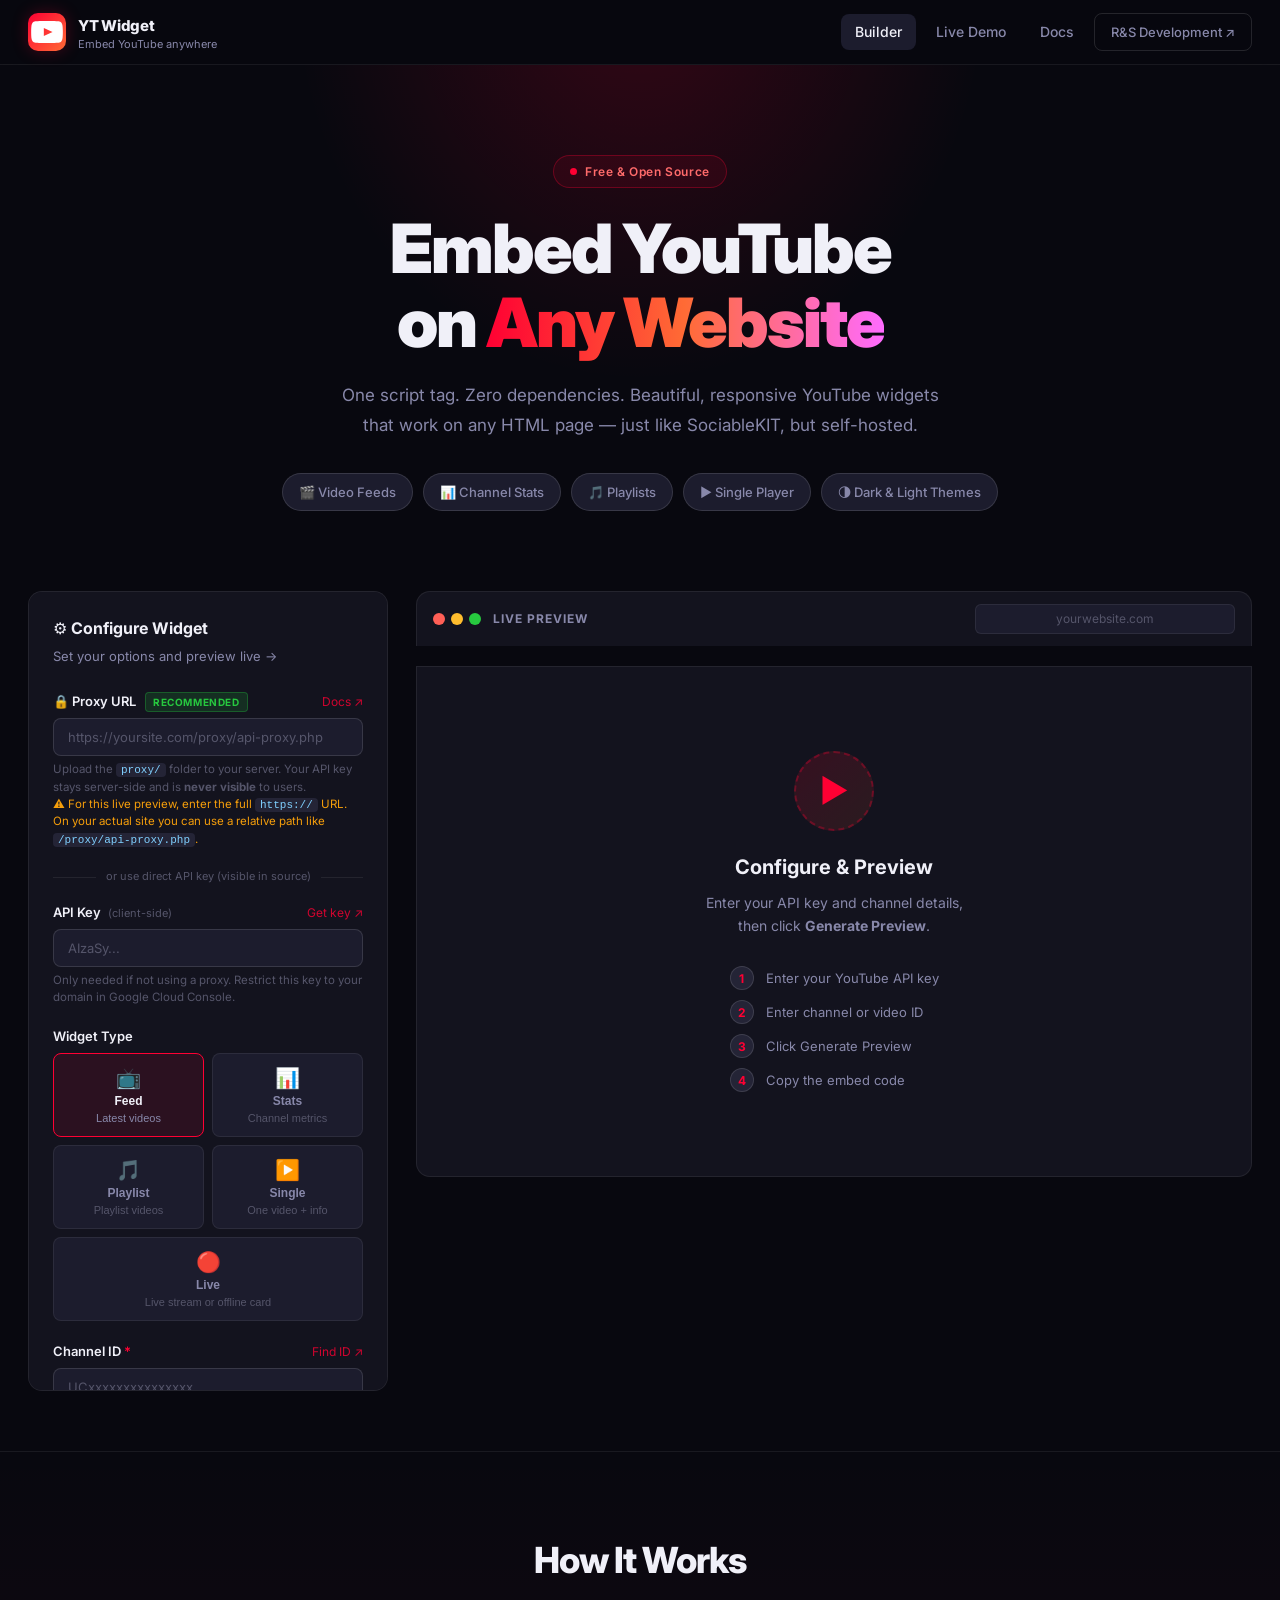
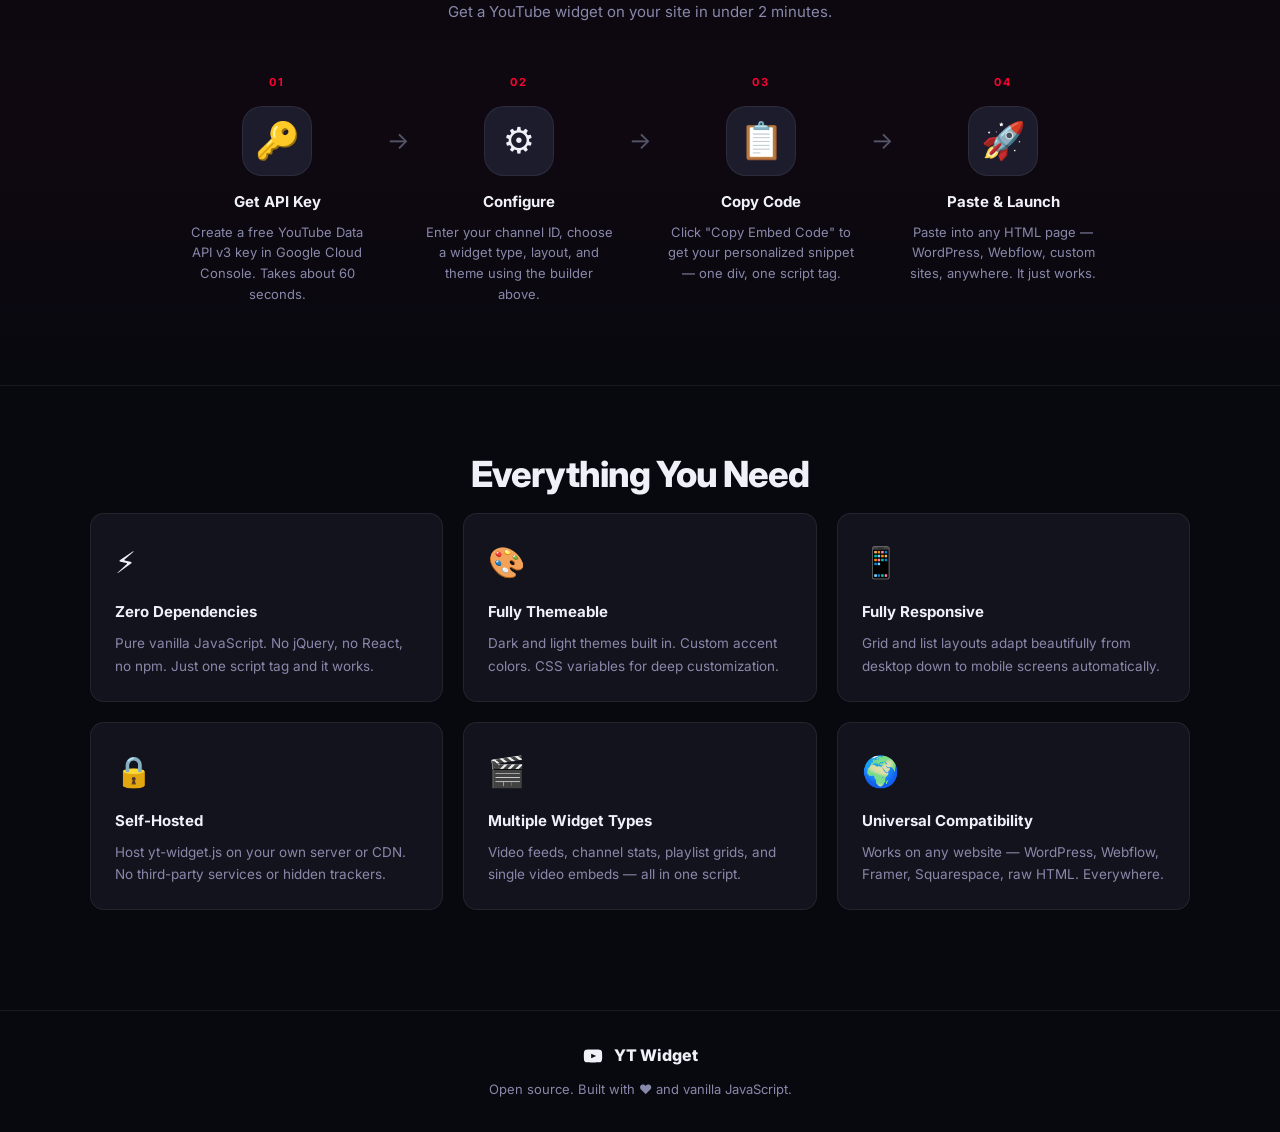
<file: index.html>
<!DOCTYPE html>
<html lang="en">
<head>
  <meta charset="UTF-8">
  <meta name="viewport" content="width=device-width, initial-scale=1.0">
  <title>YT Widget Builder — Embed YouTube on Any Website</title>
  <meta name="description" content="Generate a custom YouTube widget embed code for your website. Display video feeds, stats, playlists and more — no coding required.">
  <link rel="preconnect" href="https://fonts.googleapis.com">
  <link rel="preconnect" href="https://fonts.gstatic.com" crossorigin>
  <link href="https://fonts.googleapis.com/css2?family=Inter:wght@300;400;500;600;700;800;900&display=swap" rel="stylesheet">
  <link rel="stylesheet" href="styles.css">
</head>
<body>
  <!-- ── Header ── -->
  <header class="header">
    <div class="header-inner">
      <div class="logo">
        <div class="logo-icon">
          <svg viewBox="0 0 24 24" fill="currentColor"><path d="M21.8 8s-.2-1.4-.8-2c-.76-.8-1.61-.8-2-.85C16.2 5 12 5 12 5s-4.2 0-7 .17c-.39.05-1.24.05-2 .85-.6.6-.8 2-.8 2S2 9.6 2 11.24v1.52c0 1.62.2 3.24.2 3.24s.2 1.38.8 1.98c.76.8 1.76.77 2.2.85C6.8 19 12 19 12 19s4.2 0 7-.18c.39-.04 1.24-.04 2-.84.6-.6.8-1.98.8-1.98S22 14.38 22 12.76v-1.52C22 9.6 21.8 8 21.8 8zM10 14.5v-5l5.5 2.5-5.5 2.5z"/></svg>
        </div>
        <div>
          <div class="logo-name">YT Widget</div>
          <div class="logo-tagline">Embed YouTube anywhere</div>
        </div>
      </div>
      <nav class="header-nav">
        <a href="#builder" class="nav-link active">Builder</a>
        <a href="demo.html" class="nav-link" target="_blank">Live Demo</a>
        <a href="README.md" class="nav-link" target="_blank">Docs</a>
        <a href="https://www.randsdevelopment.com" class="btn-outline" target="_blank" rel="noopener">
          R&amp;S Development ↗
        </a>
      </nav>
    </div>
  </header>

  <!-- ── Hero ── -->
  <section class="hero">
    <div class="hero-inner">
      <div class="hero-badge">
        <span class="badge-dot"></span>
        Free & Open Source
      </div>
      <h1 class="hero-title">
        Embed YouTube<br>
        on <span class="hero-accent">Any Website</span>
      </h1>
      <p class="hero-sub">
        One script tag. Zero dependencies. Beautiful, responsive YouTube widgets<br>
        that work on any HTML page — just like SociableKIT, but self-hosted.
      </p>
      <div class="hero-chips">
        <span class="chip">🎬 Video Feeds</span>
        <span class="chip">📊 Channel Stats</span>
        <span class="chip">🎵 Playlists</span>
        <span class="chip">▶️ Single Player</span>
        <span class="chip">🌗 Dark &amp; Light Themes</span>
      </div>
    </div>
    <div class="hero-glow"></div>
  </section>

  <!-- ── Builder ── -->
  <main id="builder" class="builder-layout">

    <!-- Config Panel -->
    <aside class="config-panel" id="config-panel">
      <div class="panel-header">
        <h2 class="panel-title">⚙️ Configure Widget</h2>
        <p class="panel-subtitle">Set your options and preview live →</p>
      </div>

      <!-- Proxy URL (recommended) -->
      <div class="field-group">
        <div class="field-label-row">
          <label class="field-label" for="cfg-proxyurl">🔒 Proxy URL <span class="recommended-badge">Recommended</span></label>
          <a class="field-help" href="README.md" target="_blank" rel="noopener">Docs ↗</a>
        </div>
        <input type="text" id="cfg-proxyurl" class="field-input" placeholder="https://yoursite.com/proxy/api-proxy.php">
        <div class="field-hint">
          Upload the <code>proxy/</code> folder to your server. Your API key stays server-side and is <strong>never visible</strong> to users.<br>
          <span style="color:#f59e0b">⚠ For this live preview, enter the full <code>https://</code> URL. On your actual site you can use a relative path like <code>/proxy/api-proxy.php</code>.</span>
        </div>
      </div>

      <!-- Divider -->
      <div class="field-divider">
        <span>or use direct API key (visible in source)</span>
      </div>

      <!-- API Key -->
      <div class="field-group">
        <div class="field-label-row">
          <label class="field-label" for="cfg-apikey">API Key <span class="field-label-sub">(client-side)</span></label>
          <a class="field-help" href="https://console.cloud.google.com/" target="_blank" rel="noopener">Get key ↗</a>
        </div>
        <input type="text" id="cfg-apikey" class="field-input" placeholder="AIzaSy..." autocomplete="off">
        <div class="field-hint">Only needed if not using a proxy. Restrict this key to your domain in Google Cloud Console.</div>
      </div>

      <!-- Widget Type -->
      <div class="field-group">
        <label class="field-label">Widget Type</label>
        <div class="type-grid" id="type-grid">
          <button class="type-btn active" data-type="feed" id="type-feed">
            <span class="type-icon">📺</span>
            <span class="type-name">Feed</span>
            <span class="type-desc">Latest videos</span>
          </button>
          <button class="type-btn" data-type="stats" id="type-stats">
            <span class="type-icon">📊</span>
            <span class="type-name">Stats</span>
            <span class="type-desc">Channel metrics</span>
          </button>
          <button class="type-btn" data-type="playlist" id="type-playlist">
            <span class="type-icon">🎵</span>
            <span class="type-name">Playlist</span>
            <span class="type-desc">Playlist videos</span>
          </button>
          <button class="type-btn" data-type="single" id="type-single">
            <span class="type-icon">▶️</span>
            <span class="type-name">Single</span>
            <span class="type-desc">One video + info</span>
          </button>
          <button class="type-btn" data-type="live" id="type-live" style="grid-column: 1 / -1;">
            <span class="type-icon">🔴</span>
            <span class="type-name">Live</span>
            <span class="type-desc">Live stream or offline card</span>
          </button>
        </div>
      </div>

      <!-- Channel ID (shown for feed/stats/playlist) -->
      <div class="field-group" id="field-channel">
        <div class="field-label-row">
          <label class="field-label" for="cfg-channelid">Channel ID <span class="required">*</span></label>
          <a class="field-help" href="https://www.youtube.com/account_advanced" target="_blank" rel="noopener">Find ID ↗</a>
        </div>
        <input type="text" id="cfg-channelid" class="field-input" placeholder="UCxxxxxxxxxxxxxxx">
        <div class="field-hint">Found in YouTube Studio → Settings → Channel → Advanced.</div>
      </div>

      <!-- Playlist ID (shown for playlist type) -->
      <div class="field-group" id="field-playlist" style="display:none">
        <label class="field-label" for="cfg-playlistid">Playlist ID <span class="required">*</span></label>
        <input type="text" id="cfg-playlistid" class="field-input" placeholder="PLxxxxxxxxxxxxxxx">
        <div class="field-hint">From the playlist URL: youtube.com/playlist?list=<strong>THIS_PART</strong></div>
      </div>

      <!-- Video ID (shown for single type) -->
      <div class="field-group" id="field-video" style="display:none">
        <label class="field-label" for="cfg-videoid">Video ID <span class="required">*</span></label>
        <input type="text" id="cfg-videoid" class="field-input" placeholder="dQw4w9WgXcQ">
        <div class="field-hint">From the video URL: youtube.com/watch?v=<strong>THIS_PART</strong></div>
      </div>

      <!-- Layout (for feed/playlist) -->
      <div class="field-group" id="field-layout">
        <label class="field-label">Card Layout</label>
        <div class="toggle-group">
          <button class="toggle-btn active" data-layout="grid" id="layout-grid">⊞ Grid</button>
          <button class="toggle-btn" data-layout="list" id="layout-list">☰ List</button>
        </div>
      </div>

      <!-- Desktop Columns (Grid mode only) -->
      <div class="field-group" id="field-desktopcols">
        <label class="field-label">Desktop Grid Columns</label>
        <div class="toggle-group">
          <button class="toggle-btn" data-cols="2" id="cols-2">2 Cols</button>
          <button class="toggle-btn active" data-cols="3" id="cols-3">3 Cols (Default)</button>
          <button class="toggle-btn" data-cols="4" id="cols-4">4 Cols</button>
          <button class="toggle-btn" data-cols="5" id="cols-5">5 Cols</button>
        </div>
        <div class="field-hint">📱 Mobile phones auto-scale to 1 or 2 columns automatically.</div>
      </div>

      <!-- Content Max Width -->
      <div class="field-group" id="field-maxwidth">
        <label class="field-label" for="cfg-maxwidth">Desktop Container Max-Width</label>
        <input type="text" id="cfg-maxwidth" class="field-input" placeholder="e.g. 100%, 1200px, 1000px" value="100%">
        <div class="color-presets" style="margin-top:6px; gap:6px">
          <button type="button" class="btn-use-template" onclick="document.getElementById('cfg-maxwidth').value='100%'">100% (Full)</button>
          <button type="button" class="btn-use-template" onclick="document.getElementById('cfg-maxwidth').value='1200px'">1200px</button>
          <button type="button" class="btn-use-template" onclick="document.getElementById('cfg-maxwidth').value='1000px'">1000px</button>
          <button type="button" class="btn-use-template" onclick="document.getElementById('cfg-maxwidth').value='800px'">800px</button>
        </div>
        <div class="field-hint">Constrains widget max-width on desktop. Auto-centered.</div>
      </div>

      <!-- Theme -->
      <div class="field-group">
        <label class="field-label">Theme</label>
        <div class="toggle-group">
          <button class="toggle-btn active" data-theme="dark" id="theme-dark">🌙 Dark</button>
          <button class="toggle-btn" data-theme="light" id="theme-light">☀️ Light</button>
        </div>
      </div>

      <!-- 🎨 Color Customization -->
      <div class="field-group">
        <label class="field-label">🎨 Color Customization</label>

        <!-- Button / Accent Color -->
        <div class="subfield-group">
          <label class="subfield-label" for="cfg-accent">Button / Accent Background</label>
          <div class="color-row">
            <input type="color" id="cfg-accent" class="color-picker" value="#ff0033">
            <div class="color-presets">
              <button class="preset-color active" data-color="#ff0033" style="background:#ff0033" title="YouTube Red"></button>
              <button class="preset-color" data-color="#7c3aed" style="background:#7c3aed" title="Purple"></button>
              <button class="preset-color" data-color="#0ea5e9" style="background:#0ea5e9" title="Sky Blue"></button>
              <button class="preset-color" data-color="#10b981" style="background:#10b981" title="Emerald"></button>
              <button class="preset-color" data-color="#ffffff" style="background:#ffffff; border:1px solid #666;" title="White"></button>
              <button class="preset-color" data-color="#ec4899" style="background:#ec4899" title="Pink"></button>
            </div>
          </div>
        </div>

        <!-- Button Text Color -->
        <div class="subfield-group">
          <label class="subfield-label" for="cfg-btn-text">Button Text Color</label>
          <div class="color-row">
            <input type="color" id="cfg-btn-text" class="color-picker" value="#ffffff">
            <div class="color-presets">
              <button class="preset-btn-text active" data-color="#ffffff" style="background:#ffffff; border:1px solid #666" title="White Text"></button>
              <button class="preset-btn-text" data-color="#111118" style="background:#111118" title="Dark Text"></button>
              <button class="preset-btn-text" data-color="#ff0033" style="background:#ff0033" title="Red Text"></button>
            </div>
          </div>
          <div class="field-hint">Text color for Subscribe &amp; Watch buttons.</div>
        </div>

        <!-- Widget Background Color -->
        <div class="subfield-group">
          <label class="subfield-label" for="cfg-bg-color">Widget Background</label>
          <div class="color-row">
            <input type="color" id="cfg-bg-color" class="color-picker" value="#0f0f13">
            <span class="field-hint" style="margin:0">Main container background</span>
          </div>
        </div>

        <!-- Card Background Color -->
        <div class="subfield-group">
          <label class="subfield-label" for="cfg-card-bg">Card Background</label>
          <div class="color-row">
            <input type="color" id="cfg-card-bg" class="color-picker" value="#1a1a24">
            <span class="field-hint" style="margin:0">Video cards background</span>
          </div>
        </div>

        <!-- Primary Text Color -->
        <div class="subfield-group">
          <label class="subfield-label" for="cfg-text-color">Primary Text Color</label>
          <div class="color-row">
            <input type="color" id="cfg-text-color" class="color-picker" value="#f0f0f0">
            <span class="field-hint" style="margin:0">Titles &amp; headings text</span>
          </div>
        </div>
      </div>

      <!-- Max Results -->
      <div class="field-group" id="field-maxresults">
        <label class="field-label" for="cfg-max">Max Results (per page) <span class="count-badge" id="max-badge">9</span></label>
        <input type="range" id="cfg-max" class="range-input" min="1" max="50" value="9">
        <div class="range-labels"><span>1</span><span>50</span></div>
      </div>

      <!-- Load More Toggle & Text (for feed & playlist) -->
      <div class="field-group" id="field-loadmore">
        <label class="field-label">Enable "Load More" Button</label>
        <label class="toggle-switch">
          <input type="checkbox" id="cfg-loadmore" checked>
          <span class="toggle-track">
            <span class="toggle-thumb"></span>
          </span>
          <span class="toggle-label">Allow visitors to fetch &amp; append more videos</span>
        </label>
      </div>

      <div class="field-group" id="field-loadmoretext">
        <label class="field-label" for="cfg-loadmore-text">Load More Button Text</label>
        <input type="text" id="cfg-loadmore-text" class="field-input" value="Load More Videos">
      </div>

      <!-- Show Channel Header -->
      <div class="field-group" id="field-channelheader">
        <label class="field-label">Show Channel Header</label>
        <label class="toggle-switch">
          <input type="checkbox" id="cfg-channelheader" checked>
          <span class="toggle-track">
            <span class="toggle-thumb"></span>
          </span>
          <span class="toggle-label">Show channel name, avatar &amp; subscribe button</span>
        </label>
      </div>

      <!-- Offline Message (live type only) -->
      <div class="field-group" id="field-offline-message" style="display:none">
        <label class="field-label" for="cfg-offline-msg">Offline Message</label>
        <input type="text" id="cfg-offline-msg" class="field-input" value="We're not live right now">
        <div class="field-hint">Text shown when your channel is not streaming.</div>
      </div>

      <!-- Custom Offline Image (live type only) -->
      <div class="field-group" id="field-offline-image" style="display:none">
        <div class="field-label-row">
          <label class="field-label" for="cfg-offline-img">Custom Offline Banner Image</label>
          <button type="button" class="btn-use-template" id="btn-use-template-img">🖼 Use Sample Banner</button>
        </div>
        <input type="text" id="cfg-offline-img" class="field-input" placeholder="https://yoursite.com/offline-banner.jpg">
        <div class="field-hint">
          📐 <strong>Recommended Size:</strong> 16:9 ratio — <strong>1920×1080 px</strong> or <strong>1280×720 px</strong>.<br>
          We included a sample <code>offline-banner.jpg</code> in your project folder!
        </div>
      </div>

      <div class="field-group" id="field-offline-image-size" style="display:none">
        <label class="field-label" for="cfg-offline-img-width">Offline Image Width <span class="count-badge" id="offline-img-width-badge">100%</span></label>
        <input type="range" id="cfg-offline-img-width" class="range-input" min="40" max="100" value="100">
        <div class="range-labels"><span>40%</span><span>100%</span></div>
        <div class="field-hint">Reduce the banner width if you want the offline image to sit inside the card instead of filling the full row.</div>
      </div>

      <!-- Show Last Video (live type only) -->
      <div class="field-group" id="field-showlastvideo" style="display:none">
        <label class="field-label">Show Last Video in Offline Card</label>
        <label class="toggle-switch">
          <input type="checkbox" id="cfg-showlastvideo" checked>
          <span class="toggle-track">
            <span class="toggle-thumb"></span>
          </span>
          <span class="toggle-label">Show most recent upload below the offline message</span>
        </label>
      </div>

      <!-- Preview Button -->
      <button class="btn-preview" id="btn-preview" onclick="runPreview()">
        <svg viewBox="0 0 24 24" fill="none" stroke="currentColor" stroke-width="2.5" width="18" height="18"><polygon points="5,3 19,12 5,21"/></svg>
        Generate Preview
      </button>
    </aside>

    <!-- Preview + Embed Area -->
    <section class="preview-area">
      <div class="preview-topbar">
        <div class="preview-label">Live Preview</div>
        <div class="browser-dots">
          <span class="bdot red"></span>
          <span class="bdot yellow"></span>
          <span class="bdot green"></span>
        </div>
        <div class="preview-url-bar">yourwebsite.com</div>
      </div>
      <div class="preview-frame" id="preview-frame">
        <!-- Empty State -->
        <div class="empty-state" id="empty-state">
          <div class="empty-icon">▶</div>
          <h3>Configure &amp; Preview</h3>
          <p>Enter your API key and channel details,<br>then click <strong>Generate Preview</strong>.</p>
          <div class="empty-steps">
            <div class="step"><span class="step-num">1</span> Enter your YouTube API key</div>
            <div class="step"><span class="step-num">2</span> Enter channel or video ID</div>
            <div class="step"><span class="step-num">3</span> Click Generate Preview</div>
            <div class="step"><span class="step-num">4</span> Copy the embed code</div>
          </div>
        </div>
        <!-- Widget renders here -->
        <div id="yt-preview-target" style="display:none"></div>
      </div>

      <!-- Embed Code -->
      <div class="embed-section" id="embed-section" style="display:none">
        <div class="embed-header">
          <div class="embed-title">
            <svg viewBox="0 0 24 24" fill="none" stroke="currentColor" stroke-width="2" width="18" height="18"><polyline points="16 18 22 12 16 6"/><polyline points="8 6 2 12 8 18"/></svg>
            Embed Code
          </div>
          <button class="btn-copy" id="btn-copy" onclick="copyEmbed()">
            <svg viewBox="0 0 24 24" fill="none" stroke="currentColor" stroke-width="2" width="15" height="15"><rect x="9" y="9" width="13" height="13" rx="2"/><path d="M5 15H4a2 2 0 0 1-2-2V4a2 2 0 0 1 2-2h9a2 2 0 0 1 2 2v1"/></svg>
            Copy Code
          </button>
        </div>
        <pre class="embed-code" id="embed-code"></pre>
        <div class="embed-instructions">
          <strong>How to use:</strong> Paste both the <code>&lt;div&gt;</code> and <code>&lt;script&gt;</code> tags into any HTML page where you want the widget to appear.
          Host <code>yt-widget.js</code> on your server or CDN, then update the <code>src</code> path accordingly.
        </div>
      </div>
    </section>
  </main>

  <!-- ── How It Works ── -->
  <section class="how-section">
    <div class="how-inner">
      <h2 class="section-title">How It Works</h2>
      <p class="section-sub">Get a YouTube widget on your site in under 2 minutes.</p>
      <div class="steps-row">
        <div class="how-step">
          <div class="how-num">01</div>
          <div class="how-icon">🔑</div>
          <h3>Get API Key</h3>
          <p>Create a free YouTube Data API v3 key in Google Cloud Console. Takes about 60 seconds.</p>
        </div>
        <div class="how-arrow">→</div>
        <div class="how-step">
          <div class="how-num">02</div>
          <div class="how-icon">⚙️</div>
          <h3>Configure</h3>
          <p>Enter your channel ID, choose a widget type, layout, and theme using the builder above.</p>
        </div>
        <div class="how-arrow">→</div>
        <div class="how-step">
          <div class="how-num">03</div>
          <div class="how-icon">📋</div>
          <h3>Copy Code</h3>
          <p>Click "Copy Embed Code" to get your personalized snippet — one div, one script tag.</p>
        </div>
        <div class="how-arrow">→</div>
        <div class="how-step">
          <div class="how-num">04</div>
          <div class="how-icon">🚀</div>
          <h3>Paste &amp; Launch</h3>
          <p>Paste into any HTML page — WordPress, Webflow, custom sites, anywhere. It just works.</p>
        </div>
      </div>
    </div>
  </section>

  <!-- ── Feature Cards ── -->
  <section class="features-section">
    <div class="features-inner">
      <h2 class="section-title">Everything You Need</h2>
      <div class="features-grid">
        <div class="feat-card">
          <div class="feat-icon">⚡</div>
          <h3>Zero Dependencies</h3>
          <p>Pure vanilla JavaScript. No jQuery, no React, no npm. Just one script tag and it works.</p>
        </div>
        <div class="feat-card">
          <div class="feat-icon">🎨</div>
          <h3>Fully Themeable</h3>
          <p>Dark and light themes built in. Custom accent colors. CSS variables for deep customization.</p>
        </div>
        <div class="feat-card">
          <div class="feat-icon">📱</div>
          <h3>Fully Responsive</h3>
          <p>Grid and list layouts adapt beautifully from desktop down to mobile screens automatically.</p>
        </div>
        <div class="feat-card">
          <div class="feat-icon">🔒</div>
          <h3>Self-Hosted</h3>
          <p>Host yt-widget.js on your own server or CDN. No third-party services or hidden trackers.</p>
        </div>
        <div class="feat-card">
          <div class="feat-icon">🎬</div>
          <h3>Multiple Widget Types</h3>
          <p>Video feeds, channel stats, playlist grids, and single video embeds — all in one script.</p>
        </div>
        <div class="feat-card">
          <div class="feat-icon">🌍</div>
          <h3>Universal Compatibility</h3>
          <p>Works on any website — WordPress, Webflow, Framer, Squarespace, raw HTML. Everywhere.</p>
        </div>
      </div>
    </div>
  </section>

  <!-- ── Footer ── -->
  <footer class="site-footer">
    <div class="footer-inner">
      <div class="footer-logo">
        <svg viewBox="0 0 24 24" fill="currentColor" width="22" height="22"><path d="M21.8 8s-.2-1.4-.8-2c-.76-.8-1.61-.8-2-.85C16.2 5 12 5 12 5s-4.2 0-7 .17c-.39.05-1.24.05-2 .85-.6.6-.8 2-.8 2S2 9.6 2 11.24v1.52c0 1.62.2 3.24.2 3.24s.2 1.38.8 1.98c.76.8 1.76.77 2.2.85C6.8 19 12 19 12 19s4.2 0 7-.18c.39-.04 1.24-.04 2-.84.6-.6.8-1.98.8-1.98S22 14.38 22 14.76v-1.52C22 9.6 21.8 8 21.8 8zM10 14.5v-5l5.5 2.5-5.5 2.5z"/></svg>
        YT Widget
      </div>
      <p class="footer-note">Open source. Built with ❤️ and vanilla JavaScript.</p>
    </div>
  </footer>

  <script src="yt-widget.js"></script>
  <script>
    // ─── State ──────────────────────────────────────────────────────────────
    let currentType = 'feed';
    let currentLayout = 'grid';
    let currentCols = '3';
    let currentTheme = 'dark';
    let currentAccent = '#ff0033';

    // ─── Type Buttons ────────────────────────────────────────────────────────
    document.querySelectorAll('.type-btn').forEach(btn => {
      btn.addEventListener('click', () => {
        document.querySelectorAll('.type-btn').forEach(b => b.classList.remove('active'));
        btn.classList.add('active');
        currentType = btn.dataset.type;
        updateFieldVisibility();
      });
    });

    // ─── Layout Toggle ───────────────────────────────────────────────────────
    document.querySelectorAll('.toggle-btn[data-layout]').forEach(btn => {
      btn.addEventListener('click', () => {
        document.querySelectorAll('.toggle-btn[data-layout]').forEach(b => b.classList.remove('active'));
        btn.classList.add('active');
        currentLayout = btn.dataset.layout;
        updateFieldVisibility();
      });
    });

    // ─── Desktop Columns Toggle ─────────────────────────────────────────────
    document.querySelectorAll('.toggle-btn[data-cols]').forEach(btn => {
      btn.addEventListener('click', () => {
        document.querySelectorAll('.toggle-btn[data-cols]').forEach(b => b.classList.remove('active'));
        btn.classList.add('active');
        currentCols = btn.dataset.cols;
      });
    });

    // ─── Theme Toggle ────────────────────────────────────────────────────────
    document.querySelectorAll('.toggle-btn[data-theme]').forEach(btn => {
      btn.addEventListener('click', () => {
        document.querySelectorAll('.toggle-btn[data-theme]').forEach(b => b.classList.remove('active'));
        btn.classList.add('active');
        currentTheme = btn.dataset.theme;
      });
    });

    // ─── Accent / Button Color ───────────────────────────────────────────────
    document.getElementById('cfg-accent').addEventListener('input', e => {
      currentAccent = e.target.value;
      document.querySelectorAll('.preset-color').forEach(b => b.classList.remove('active'));
    });

    document.querySelectorAll('.preset-color').forEach(btn => {
      btn.addEventListener('click', () => {
        currentAccent = btn.dataset.color;
        document.getElementById('cfg-accent').value = currentAccent;
        document.querySelectorAll('.preset-color').forEach(b => b.classList.remove('active'));
        btn.classList.add('active');
      });
    });

    // ─── Button Text Color Presets ───────────────────────────────────────────
    document.querySelectorAll('.preset-btn-text').forEach(btn => {
      btn.addEventListener('click', () => {
        document.getElementById('cfg-btn-text').value = btn.dataset.color;
        document.querySelectorAll('.preset-btn-text').forEach(b => b.classList.remove('active'));
        btn.classList.add('active');
      });
    });

    // ─── Use Sample Banner Button ───────────────────────────────────────────
    document.getElementById('btn-use-template-img').addEventListener('click', () => {
      document.getElementById('cfg-offline-img').value = 'offline-banner.jpg';
    });

    // ─── Max Results Slider ──────────────────────────────────────────────────
    document.getElementById('cfg-max').addEventListener('input', e => {
      document.getElementById('max-badge').textContent = e.target.value;
    });

    document.getElementById('cfg-offline-img-width').addEventListener('input', e => {
      document.getElementById('offline-img-width-badge').textContent = `${e.target.value}%`;
    });

    // ─── Field Visibility ────────────────────────────────────────────────────
    function updateFieldVisibility() {
      const isSingle = currentType === 'single';
      const isPlaylist = currentType === 'playlist';
      const isLive = currentType === 'live';
      const isStats = currentType === 'stats';
      const isFeedOrPlaylist = currentType === 'feed' || currentType === 'playlist';

      document.getElementById('field-channel').style.display = isSingle ? 'none' : '';
      document.getElementById('field-playlist').style.display = isPlaylist ? '' : 'none';
      document.getElementById('field-video').style.display = isSingle ? '' : 'none';
      document.getElementById('field-layout').style.display = (isStats || isSingle || isLive) ? 'none' : '';
      document.getElementById('field-maxresults').style.display = (isStats || isSingle || isLive) ? 'none' : '';
      document.getElementById('field-loadmore').style.display = isFeedOrPlaylist ? '' : 'none';
      document.getElementById('field-loadmoretext').style.display = isFeedOrPlaylist ? '' : 'none';
      document.getElementById('field-channelheader').style.display = (isSingle || isLive) ? 'none' : '';
      document.getElementById('field-offline-message').style.display = isLive ? '' : 'none';
      document.getElementById('field-offline-image').style.display = isLive ? '' : 'none';
      document.getElementById('field-offline-image-size').style.display = isLive ? '' : 'none';
      document.getElementById('field-showlastvideo').style.display = isLive ? '' : 'none';
      document.getElementById('field-desktopcols').style.display = (currentLayout === 'grid' && !isStats && !isSingle && !isLive) ? '' : 'none';
      document.getElementById('field-maxwidth').style.display = 'block';
    }

    // ─── Run Preview ─────────────────────────────────────────────────────────
    async function runPreview() {
      const btn = document.getElementById('btn-preview');
      const target = document.getElementById('yt-preview-target');
      const empty = document.getElementById('empty-state');
      const embedSection = document.getElementById('embed-section');

      const proxyUrl  = document.getElementById('cfg-proxyurl').value.trim();
      const apiKey    = document.getElementById('cfg-apikey').value.trim();
      const channelId  = document.getElementById('cfg-channelid').value.trim();
      const playlistId = document.getElementById('cfg-playlistid').value.trim();
      const videoId   = document.getElementById('cfg-videoid').value.trim();
      const maxResults = document.getElementById('cfg-max').value;
      const showChannelInfo = document.getElementById('cfg-channelheader').checked;
      const offlineMsg  = document.getElementById('cfg-offline-msg').value.trim();
      const offlineImg  = document.getElementById('cfg-offline-img').value.trim();
      const offlineImgWidth = document.getElementById('cfg-offline-img-width').value.trim();
      const showLastVideo = document.getElementById('cfg-showlastvideo').checked;
      const enableLoadMore = document.getElementById('cfg-loadmore').checked;
      const loadMoreText   = document.getElementById('cfg-loadmore-text').value.trim();
      const desktopCols    = currentCols;
      const maxWidth       = document.getElementById('cfg-maxwidth').value.trim();

      // Color Customization values
      const btnTextColor = document.getElementById('cfg-btn-text').value;
      const bgColor = document.getElementById('cfg-bg-color').value;
      const cardBgColor = document.getElementById('cfg-card-bg').value;
      const textColor = document.getElementById('cfg-text-color').value;

      if (!proxyUrl && !apiKey) {
        shakeField('cfg-proxyurl');
        shakeField('cfg-apikey');
        return;
      }

      btn.disabled = true;
      btn.innerHTML = `<div class="btn-spinner"></div> Loading...`;

      // Show preview area
      empty.style.display = 'none';
      target.style.display = 'block';
      target.innerHTML = '';

      // Set data attributes
      target.removeAttribute('data-yt-widget');
      target.setAttribute('data-yt-widget', '');
      if (proxyUrl) {
        target.setAttribute('data-proxy-url', proxyUrl);
        target.removeAttribute('data-api-key');
      } else {
        target.setAttribute('data-api-key', apiKey);
        target.removeAttribute('data-proxy-url');
      }
      target.setAttribute('data-type', currentType);
      target.setAttribute('data-layout', currentLayout);
      target.setAttribute('data-theme', currentTheme);
      target.setAttribute('data-accent-color', currentAccent);
      if (btnTextColor !== '#ffffff') target.setAttribute('data-button-text-color', btnTextColor);
      else target.removeAttribute('data-button-text-color');
      if (bgColor !== '#0f0f13') target.setAttribute('data-bg-color', bgColor);
      else target.removeAttribute('data-bg-color');
      if (cardBgColor !== '#1a1a24') target.setAttribute('data-card-bg-color', cardBgColor);
      else target.removeAttribute('data-card-bg-color');
      if (textColor !== '#f0f0f0') target.setAttribute('data-text-color', textColor);
      else target.removeAttribute('data-text-color');

      if (currentLayout === 'grid' && desktopCols && desktopCols !== '3') {
        target.setAttribute('data-columns', desktopCols);
      } else {
        target.removeAttribute('data-columns');
      }

      if (maxWidth && maxWidth !== '100%') {
        target.setAttribute('data-max-width', maxWidth);
      } else {
        target.removeAttribute('data-max-width');
      }

      target.setAttribute('data-max-results', maxResults);
      target.setAttribute('data-show-channel-info', showChannelInfo);

      // Feed & Playlist Load More
      if (currentType === 'feed' || currentType === 'playlist') {
        target.setAttribute('data-load-more', enableLoadMore);
        if (loadMoreText && loadMoreText !== 'Load More Videos') {
          target.setAttribute('data-load-more-text', loadMoreText);
        } else {
          target.removeAttribute('data-load-more-text');
        }
      } else {
        target.removeAttribute('data-load-more');
        target.removeAttribute('data-load-more-text');
      }

      // Live-specific
      if (currentType === 'live') {
        if (offlineMsg && offlineMsg !== "We're not live right now")
          target.setAttribute('data-offline-message', offlineMsg);
        else
          target.removeAttribute('data-offline-message');

        if (offlineImg)
          target.setAttribute('data-offline-image', offlineImg);
        else
          target.removeAttribute('data-offline-image');

        if (offlineImgWidth && offlineImgWidth !== '100')
          target.setAttribute('data-offline-image-width', `${offlineImgWidth}%`);
        else
          target.removeAttribute('data-offline-image-width');

        target.setAttribute('data-show-last-video', showLastVideo);
      } else {
        target.removeAttribute('data-offline-message');
        target.removeAttribute('data-offline-image');
        target.removeAttribute('data-offline-image-width');
        target.removeAttribute('data-show-last-video');
      }

      if (channelId) target.setAttribute('data-channel-id', channelId);
      else target.removeAttribute('data-channel-id');

      if (playlistId) target.setAttribute('data-playlist-id', playlistId);
      else target.removeAttribute('data-playlist-id');

      if (videoId) target.setAttribute('data-video-id', videoId);
      else target.removeAttribute('data-video-id');

      // Reset classes
      target.className = '';

      // Run widget
      try {
        await window.YTWidget.init(target);
      } catch (e) {
        console.error(e);
      }

      // Generate embed code
      const embedCode = generateEmbedCode({ proxyUrl, apiKey, channelId, playlistId, videoId, maxResults, showChannelInfo, offlineMsg, offlineImg, offlineImgWidth, showLastVideo, btnTextColor, bgColor, cardBgColor, textColor, enableLoadMore, loadMoreText, desktopCols, maxWidth });
      document.getElementById('embed-code').textContent = embedCode;
      embedSection.style.display = 'block';

      btn.disabled = false;
      btn.innerHTML = `<svg viewBox="0 0 24 24" fill="none" stroke="currentColor" stroke-width="2.5" width="18" height="18"><polygon points="5,3 19,12 5,21"/></svg> Generate Preview`;

      // Scroll to preview
      document.getElementById('yt-preview-target').scrollIntoView({ behavior: 'smooth', block: 'nearest' });
    }

    // ─── Generate Embed Code ─────────────────────────────────────────────────
    function generateEmbedCode({ proxyUrl, apiKey, channelId, playlistId, videoId, maxResults, showChannelInfo, offlineMsg, offlineImg, offlineImgWidth, showLastVideo, btnTextColor, bgColor, cardBgColor, textColor, enableLoadMore, loadMoreText, desktopCols, maxWidth }) {
      const useProxy = !!proxyUrl;
      const isLive = currentType === 'live';
      const isFeedOrPlaylist = currentType === 'feed' || currentType === 'playlist';
      const attrs = ['data-yt-widget'];

      if (useProxy) {
        attrs.push(`data-proxy-url="${proxyUrl}"`);
      } else {
        attrs.push(`data-api-key="${apiKey}"`);
      }

      if (currentType !== 'feed') attrs.push(`data-type="${currentType}"`);
      if (channelId && currentType !== 'single') attrs.push(`data-channel-id="${channelId}"`);
      if (playlistId && currentType === 'playlist') attrs.push(`data-playlist-id="${playlistId}"`);
      if (videoId && currentType === 'single') attrs.push(`data-video-id="${videoId}"`);
      if (currentLayout !== 'grid' && !isLive && currentType !== 'stats' && currentType !== 'single') attrs.push(`data-layout="${currentLayout}"`);
      if (currentLayout === 'grid' && desktopCols && desktopCols !== '3' && !isLive && currentType !== 'stats' && currentType !== 'single') attrs.push(`data-columns="${desktopCols}"`);
      if (maxWidth && maxWidth !== '100%') attrs.push(`data-max-width="${maxWidth}"`);
      if (currentTheme !== 'dark') attrs.push(`data-theme="${currentTheme}"`);
      if (currentAccent !== '#ff0033') attrs.push(`data-accent-color="${currentAccent}"`);
      if (btnTextColor && btnTextColor !== '#ffffff') attrs.push(`data-button-text-color="${btnTextColor}"`);
      if (bgColor && bgColor !== '#0f0f13') attrs.push(`data-bg-color="${bgColor}"`);
      if (cardBgColor && cardBgColor !== '#1a1a24') attrs.push(`data-card-bg-color="${cardBgColor}"`);
      if (textColor && textColor !== '#f0f0f0') attrs.push(`data-text-color="${textColor}"`);

      if (maxResults !== '9' && !isLive && currentType !== 'stats' && currentType !== 'single') attrs.push(`data-max-results="${maxResults}"`);
      if (isFeedOrPlaylist && !enableLoadMore) attrs.push('data-load-more="false"');
      if (isFeedOrPlaylist && loadMoreText && loadMoreText !== 'Load More Videos') attrs.push(`data-load-more-text="${loadMoreText}"`);
      if (!showChannelInfo && !isLive && currentType !== 'single') attrs.push(`data-show-channel-info="false"`);
      if (isLive && offlineMsg && offlineMsg !== "We're not live right now") attrs.push(`data-offline-message="${offlineMsg}"`);
      if (isLive && offlineImg) attrs.push(`data-offline-image="${offlineImg}"`);
      if (isLive && offlineImgWidth && offlineImgWidth !== '100') attrs.push(`data-offline-image-width="${offlineImgWidth}%"`);
      if (isLive && !showLastVideo) attrs.push(`data-show-last-video="false"`);

      const attrStr = attrs.map((a, i) => i === 0 ? a : `  ${a}`).join('\n');
      const modeComment = useProxy
        ? '<!-- YT Widget | Secure mode: API key hidden server-side 🔒 -->'
        : '<!-- YT Widget | Direct mode: restrict API key to your domain -->';
      return `${modeComment}\n<div\n  ${attrStr}>\n</div>\n\n<!-- Place this script before </body> -->\n<script src="yt-widget.js"><\/script>`;
    }

    // ─── Copy Embed ──────────────────────────────────────────────────────────
    function copyEmbed() {
      const code = document.getElementById('embed-code').textContent;
      navigator.clipboard.writeText(code).then(() => {
        const btn = document.getElementById('btn-copy');
        btn.innerHTML = `✓ Copied!`;
        btn.classList.add('copied');
        setTimeout(() => {
          btn.innerHTML = `<svg viewBox="0 0 24 24" fill="none" stroke="currentColor" stroke-width="2" width="15" height="15"><rect x="9" y="9" width="13" height="13" rx="2"/><path d="M5 15H4a2 2 0 0 1-2-2V4a2 2 0 0 1 2-2h9a2 2 0 0 1 2 2v1"/></svg> Copy Code`;
          btn.classList.remove('copied');
        }, 2500);
      });
    }

    // ─── Shake Invalid Field ─────────────────────────────────────────────────
    function shakeField(id) {
      const el = document.getElementById(id);
      el.classList.add('shake');
      el.focus();
      setTimeout(() => el.classList.remove('shake'), 600);
    }

    // ─── Enter Key on Inputs ─────────────────────────────────────────────────
    // ─── Dim API key field when proxy URL is filled ──────────────────────────
    document.getElementById('cfg-proxyurl').addEventListener('input', e => {
      const apiKeyGroup = document.getElementById('cfg-apikey').closest('.field-group');
      const divider = document.querySelector('.field-divider');
      const hasproxy = !!e.target.value.trim();
      apiKeyGroup.style.opacity = hasproxy ? '0.4' : '';
      apiKeyGroup.style.pointerEvents = hasproxy ? 'none' : '';
      divider.style.opacity = hasproxy ? '0.4' : '';
    });

    document.querySelectorAll('.field-input').forEach(input => {
      input.addEventListener('keydown', e => {
        if (e.key === 'Enter') runPreview();
      });
    });

    // Init
    updateFieldVisibility();
  </script>
</body>
</html>
</file>
<file: styles.css>
/* ─── Reset & Base ─────────────────────────────────────────────────────────── */
*, *::before, *::after { box-sizing: border-box; margin: 0; padding: 0; }

:root {
  --bg: #08080f;
  --bg2: #0f0f1a;
  --surface: #13131e;
  --surface2: #1c1c2d;
  --surface3: #242436;
  --border: rgba(255, 255, 255, 0.07);
  --border2: rgba(255, 255, 255, 0.12);
  --text: #f0f0f8;
  --text-muted: #8888aa;
  --text-faint: #55556a;
  --accent: #ff0033;
  --accent-glow: rgba(255, 0, 51, 0.25);
  --accent2: #ff6b35;
  --radius: 14px;
  --radius-sm: 8px;
  --shadow: 0 8px 32px rgba(0,0,0,0.5);
  --shadow-lg: 0 20px 60px rgba(0,0,0,0.6);
  --font: 'Inter', 'Segoe UI', system-ui, sans-serif;
}

html { scroll-behavior: smooth; }

body {
  font-family: var(--font);
  background: var(--bg);
  color: var(--text);
  line-height: 1.6;
  min-height: 100vh;
  overflow-x: hidden;
}

/* ─── Scrollbar ──────────────────────────────────────────────────────────────── */
::-webkit-scrollbar { width: 6px; }
::-webkit-scrollbar-track { background: var(--bg); }
::-webkit-scrollbar-thumb { background: var(--surface3); border-radius: 99px; }

/* ─── Header ─────────────────────────────────────────────────────────────────── */
.header {
  position: sticky; top: 0; z-index: 100;
  background: rgba(8, 8, 15, 0.85);
  backdrop-filter: blur(20px);
  border-bottom: 1px solid var(--border);
}
.header-inner {
  max-width: 1400px; margin: 0 auto;
  padding: 0 28px; height: 64px;
  display: flex; align-items: center; justify-content: space-between; gap: 24px;
}
.logo { display: flex; align-items: center; gap: 12px; text-decoration: none; color: inherit; }
.logo-icon {
  width: 38px; height: 38px; border-radius: 10px;
  background: linear-gradient(135deg, var(--accent), var(--accent2));
  display: flex; align-items: center; justify-content: center;
  color: #fff; font-size: 18px; flex-shrink: 0;
  box-shadow: 0 0 16px var(--accent-glow);
}
.logo-name { font-size: 15px; font-weight: 800; letter-spacing: -0.3px; }
.logo-tagline { font-size: 11px; color: var(--text-muted); line-height: 1; margin-top: 1px; }

.header-nav { display: flex; align-items: center; gap: 6px; }
.nav-link {
  padding: 7px 14px; border-radius: var(--radius-sm);
  color: var(--text-muted); font-size: 14px; font-weight: 500;
  text-decoration: none; transition: color 0.2s, background 0.2s;
}
.nav-link:hover, .nav-link.active { color: var(--text); background: var(--surface2); }
.btn-outline {
  display: flex; align-items: center; gap: 7px;
  padding: 8px 16px; border-radius: var(--radius-sm);
  border: 1px solid var(--border2); color: var(--text-muted);
  font-size: 13px; font-weight: 500; text-decoration: none;
  transition: all 0.2s; background: transparent;
}
.btn-outline:hover { border-color: var(--accent); color: var(--text); background: var(--surface2); }

/* ─── Hero ───────────────────────────────────────────────────────────────────── */
.hero {
  position: relative; padding: 90px 28px 80px; text-align: center; overflow: hidden;
}
.hero-inner { position: relative; z-index: 1; max-width: 760px; margin: 0 auto; }
.hero-glow {
  position: absolute; top: -80px; left: 50%; transform: translateX(-50%);
  width: 700px; height: 400px;
  background: radial-gradient(ellipse at 50% 0%, rgba(255,0,51,0.18) 0%, transparent 70%);
  pointer-events: none;
}
.hero-badge {
  display: inline-flex; align-items: center; gap: 8px;
  padding: 6px 16px; border-radius: 999px;
  border: 1px solid rgba(255,0,51,0.3); background: rgba(255,0,51,0.08);
  font-size: 12px; font-weight: 600; color: #ff6b6b; letter-spacing: 0.05em;
  margin-bottom: 24px;
}
.badge-dot {
  width: 7px; height: 7px; border-radius: 50%; background: var(--accent);
  animation: pulse 2s infinite;
}
@keyframes pulse { 0%, 100% { opacity: 1; } 50% { opacity: 0.4; } }

.hero-title {
  font-size: clamp(40px, 6vw, 68px); font-weight: 900; line-height: 1.08;
  letter-spacing: -2px; color: var(--text); margin-bottom: 22px;
}
.hero-accent {
  background: linear-gradient(90deg, var(--accent), var(--accent2), #ff6bff);
  -webkit-background-clip: text; -webkit-text-fill-color: transparent;
  background-clip: text;
}
.hero-sub {
  font-size: 17px; color: var(--text-muted); line-height: 1.75; margin-bottom: 32px;
}
.hero-chips { display: flex; flex-wrap: wrap; gap: 10px; justify-content: center; }
.chip {
  padding: 8px 16px; border-radius: 999px;
  background: var(--surface2); border: 1px solid var(--border2);
  font-size: 13px; font-weight: 500; color: var(--text-muted);
  transition: all 0.2s;
}
.chip:hover { border-color: var(--accent); color: var(--text); }

/* ─── Builder Layout ─────────────────────────────────────────────────────────── */
.builder-layout {
  max-width: 1400px; margin: 0 auto;
  padding: 0 28px 60px;
  display: grid;
  grid-template-columns: 360px 1fr;
  gap: 28px;
  align-items: start;
}

/* ─── Config Panel ───────────────────────────────────────────────────────────── */
.config-panel {
  background: var(--surface);
  border: 1px solid var(--border);
  border-radius: var(--radius);
  padding: 24px;
  position: sticky; top: 80px;
  max-height: calc(100vh - 100px);
  overflow-y: auto;
}
.panel-header { margin-bottom: 24px; }
.panel-title { font-size: 16px; font-weight: 700; }
.panel-subtitle { font-size: 13px; color: var(--text-muted); margin-top: 4px; }

/* ─── Form Fields ────────────────────────────────────────────────────────────── */
.field-group { margin-bottom: 20px; }
.field-label-row { display: flex; align-items: center; justify-content: space-between; margin-bottom: 6px; }
.field-label { font-size: 13px; font-weight: 600; color: var(--text); display: block; margin-bottom: 6px; }
.field-label-row .field-label { margin-bottom: 0; }
.required { color: var(--accent); }
.field-help { font-size: 12px; color: var(--accent); text-decoration: none; opacity: 0.8; }
.field-help:hover { opacity: 1; }
.field-hint { font-size: 11.5px; color: var(--text-faint); margin-top: 5px; line-height: 1.5; }
.field-hint code {
  background: var(--surface3); padding: 1px 5px; border-radius: 4px;
  font-size: 11px; color: #80d0ff;
}
.field-label-sub { font-size: 11px; color: var(--text-faint); font-weight: 400; margin-left: 4px; }

.recommended-badge {
  display: inline-block; font-size: 10px; font-weight: 700;
  letter-spacing: 0.06em; text-transform: uppercase;
  background: rgba(39,201,63,0.15); color: #27c93f;
  border: 1px solid rgba(39,201,63,0.3); border-radius: 4px;
  padding: 1px 7px; margin-left: 6px; vertical-align: middle;
}

.field-divider {
  display: flex; align-items: center; gap: 10px;
  margin: 4px 0 16px; color: var(--text-faint); font-size: 11px;
  transition: opacity 0.3s;
}
.field-divider::before, .field-divider::after {
  content: ''; flex: 1; height: 1px; background: var(--border);
}

.btn-use-template {
  background: var(--surface3); border: 1px solid var(--border2);
  color: #80d0ff; font-size: 11px; font-weight: 600; padding: 2px 8px;
  border-radius: 4px; cursor: pointer; transition: all 0.2s;
}
.btn-use-template:hover {
  background: var(--border2); color: #fff;
}

.proxy-hint strong { color: #27c93f; }

.field-input {
  width: 100%; padding: 10px 14px;
  background: var(--surface2); border: 1px solid var(--border2);
  border-radius: var(--radius-sm); color: var(--text);
  font-size: 13px; font-family: var(--font);
  transition: border-color 0.2s, box-shadow 0.2s; outline: none;
}
.field-input:focus { border-color: var(--accent); box-shadow: 0 0 0 3px var(--accent-glow); }
.field-input::placeholder { color: var(--text-faint); }
.field-input.shake { animation: shake 0.4s ease; border-color: #ff4444; }
@keyframes shake {
  0%, 100% { transform: translateX(0); }
  20%, 60% { transform: translateX(-6px); }
  40%, 80% { transform: translateX(6px); }
}

/* ─── Type Grid ──────────────────────────────────────────────────────────────── */
.type-grid { display: grid; grid-template-columns: 1fr 1fr; gap: 8px; }
.type-btn {
  display: flex; flex-direction: column; align-items: center; gap: 4px;
  padding: 12px 8px; border-radius: var(--radius-sm);
  border: 1px solid var(--border); background: var(--surface2);
  cursor: pointer; transition: all 0.2s; color: var(--text-muted);
  text-align: center;
}
.type-btn:hover { border-color: var(--border2); color: var(--text); background: var(--surface3); }
.type-btn.active { border-color: var(--accent); background: rgba(255,0,51,0.1); color: var(--text); }
.type-icon { font-size: 20px; }
.type-name { font-size: 12px; font-weight: 700; }
.type-desc { font-size: 11px; color: var(--text-faint); }
.type-btn.active .type-desc { color: var(--text-muted); }

/* ─── Toggle Group ───────────────────────────────────────────────────────────── */
.toggle-group {
  display: flex; gap: 6px;
  background: var(--surface2); border-radius: var(--radius-sm);
  padding: 4px; border: 1px solid var(--border);
}
.toggle-btn {
  flex: 1; padding: 8px; border-radius: 6px;
  border: none; background: transparent; cursor: pointer;
  font-size: 13px; font-weight: 600; color: var(--text-muted);
  transition: all 0.2s;
}
.toggle-btn:hover { color: var(--text); }
.toggle-btn.active { background: var(--surface3); color: var(--text); box-shadow: 0 2px 8px rgba(0,0,0,0.3); }

/* ─── Color Picker ───────────────────────────────────────────────────────────── */
.color-row { display: flex; align-items: center; gap: 12px; }
.color-picker {
  width: 46px; height: 36px; border: none; border-radius: var(--radius-sm);
  cursor: pointer; padding: 2px; background: transparent;
}
.color-presets { display: flex; gap: 8px; flex-wrap: wrap; }
.preset-color, .preset-btn-text {
  width: 26px; height: 26px; border-radius: 50%; border: 2px solid transparent;
  cursor: pointer; transition: transform 0.2s, border-color 0.2s;
}
.preset-color:hover, .preset-btn-text:hover { transform: scale(1.15); }
.preset-color.active, .preset-btn-text.active { border-color: #fff; box-shadow: 0 0 0 2px rgba(255,255,255,0.3); }

.subfield-group {
  margin-top: 8px; padding: 10px 12px;
  background: var(--surface2); border-radius: var(--radius-sm);
  border: 1px solid var(--border);
}
.subfield-label {
  font-size: 12px; font-weight: 600; color: var(--text);
  display: block; margin-bottom: 6px;
}

/* ─── Range Slider ───────────────────────────────────────────────────────────── */
.count-badge {
  display: inline-flex; align-items: center; justify-content: center;
  min-width: 26px; height: 22px; padding: 0 8px;
  background: var(--accent); border-radius: 99px;
  font-size: 12px; font-weight: 700; color: #fff; margin-left: 8px;
}
.range-input {
  width: 100%; appearance: none; height: 4px;
  background: var(--surface3); border-radius: 99px; outline: none; cursor: pointer;
  margin-top: 4px;
}
.range-input::-webkit-slider-thumb {
  appearance: none; width: 18px; height: 18px; border-radius: 50%;
  background: var(--accent); cursor: pointer;
  box-shadow: 0 0 8px var(--accent-glow);
  transition: transform 0.15s;
}
.range-input::-webkit-slider-thumb:hover { transform: scale(1.2); }
.range-labels { display: flex; justify-content: space-between; font-size: 11px; color: var(--text-faint); margin-top: 4px; }

/* ─── Toggle Switch ──────────────────────────────────────────────────────────── */
.toggle-switch { display: flex; align-items: center; gap: 10px; cursor: pointer; }
.toggle-switch input { display: none; }
.toggle-track {
  width: 42px; height: 24px; background: var(--surface3);
  border-radius: 99px; position: relative;
  border: 1px solid var(--border2); transition: background 0.25s;
}
.toggle-switch input:checked + .toggle-track { background: var(--accent); border-color: var(--accent); }
.toggle-thumb {
  position: absolute; top: 2px; left: 2px;
  width: 18px; height: 18px; border-radius: 50%;
  background: #fff; transition: transform 0.25s;
  box-shadow: 0 1px 4px rgba(0,0,0,0.3);
}
.toggle-switch input:checked + .toggle-track .toggle-thumb { transform: translateX(18px); }
.toggle-label { font-size: 12px; color: var(--text-muted); line-height: 1.4; }

/* ─── Preview Button ─────────────────────────────────────────────────────────── */
.btn-preview {
  width: 100%; padding: 13px;
  background: linear-gradient(135deg, var(--accent), var(--accent2));
  border: none; border-radius: var(--radius-sm);
  color: #fff; font-size: 14px; font-weight: 700;
  cursor: pointer; transition: all 0.25s;
  display: flex; align-items: center; justify-content: center; gap: 8px;
  box-shadow: 0 4px 20px var(--accent-glow);
  margin-top: 8px;
}
.btn-preview:hover:not(:disabled) { transform: translateY(-2px); box-shadow: 0 8px 28px var(--accent-glow); }
.btn-preview:active:not(:disabled) { transform: translateY(0); }
.btn-preview:disabled { opacity: 0.6; cursor: not-allowed; }
.btn-spinner {
  width: 16px; height: 16px;
  border: 2px solid rgba(255,255,255,0.4);
  border-top-color: #fff; border-radius: 50%;
  animation: spin 0.7s linear infinite;
}
@keyframes spin { to { transform: rotate(360deg); } }

/* ─── Preview Area ───────────────────────────────────────────────────────────── */
.preview-area { display: flex; flex-direction: column; gap: 20px; }
.preview-topbar {
  display: flex; align-items: center; gap: 12px;
  background: var(--surface); border: 1px solid var(--border);
  border-radius: var(--radius) var(--radius) 0 0;
  padding: 12px 16px;
  border-bottom: none;
}
.preview-label { font-size: 12px; font-weight: 700; color: var(--text-muted); text-transform: uppercase; letter-spacing: 0.08em; margin-right: auto; }
.browser-dots { display: flex; gap: 6px; order: -1; }
.bdot { width: 12px; height: 12px; border-radius: 50%; }
.bdot.red { background: #ff5f56; }
.bdot.yellow { background: #ffbd2e; }
.bdot.green { background: #27c93f; }
.preview-url-bar {
  background: var(--surface2); border: 1px solid var(--border);
  border-radius: 6px; padding: 4px 12px; font-size: 12px; color: var(--text-faint);
  flex: 1; max-width: 260px; text-align: center;
}
.preview-frame {
  background: var(--surface);
  border: 1px solid var(--border); border-radius: 0 0 var(--radius) var(--radius);
  padding: 24px; min-height: 400px;
}

/* ─── Empty State ────────────────────────────────────────────────────────────── */
.empty-state {
  display: flex; flex-direction: column; align-items: center; justify-content: center;
  padding: 60px 20px; text-align: center; min-height: 380px;
}
.empty-icon {
  width: 80px; height: 80px; border-radius: 50%;
  background: linear-gradient(135deg, rgba(255,0,51,0.15), rgba(255,107,53,0.1));
  border: 2px dashed rgba(255,0,51,0.3);
  display: flex; align-items: center; justify-content: center;
  font-size: 32px; color: var(--accent); margin-bottom: 20px;
}
.empty-state h3 { font-size: 20px; font-weight: 700; margin-bottom: 8px; }
.empty-state p { color: var(--text-muted); font-size: 14px; line-height: 1.7; }
.empty-steps { margin-top: 28px; display: flex; flex-direction: column; gap: 10px; text-align: left; }
.step { display: flex; align-items: center; gap: 12px; font-size: 13px; color: var(--text-muted); }
.step-num {
  width: 24px; height: 24px; border-radius: 50%;
  background: var(--surface3); border: 1px solid var(--border2);
  display: flex; align-items: center; justify-content: center;
  font-size: 12px; font-weight: 700; color: var(--accent); flex-shrink: 0;
}

/* ─── Embed Section ──────────────────────────────────────────────────────────── */
.embed-section {
  background: var(--surface); border: 1px solid var(--border);
  border-radius: var(--radius); overflow: hidden;
}
.embed-header {
  display: flex; align-items: center; justify-content: space-between;
  padding: 14px 18px; border-bottom: 1px solid var(--border);
}
.embed-title {
  display: flex; align-items: center; gap: 8px;
  font-size: 14px; font-weight: 700;
}
.btn-copy {
  display: flex; align-items: center; gap: 7px;
  padding: 8px 16px; border-radius: var(--radius-sm);
  background: var(--surface3); border: 1px solid var(--border2);
  color: var(--text); font-size: 13px; font-weight: 600;
  cursor: pointer; transition: all 0.2s;
}
.btn-copy:hover { background: var(--surface2); border-color: var(--accent); }
.btn-copy.copied { background: rgba(39,201,63,0.15); border-color: #27c93f; color: #27c93f; }
.embed-code {
  padding: 18px; font-family: 'Cascadia Code', 'Fira Code', 'Courier New', monospace;
  font-size: 13px; line-height: 1.8; color: #a8d8a8;
  background: rgba(0,0,0,0.3); white-space: pre-wrap; word-break: break-all;
  max-height: 280px; overflow-y: auto;
}
.embed-instructions {
  padding: 14px 18px; font-size: 13px; color: var(--text-muted);
  background: var(--surface2); border-top: 1px solid var(--border); line-height: 1.6;
}
.embed-instructions strong { color: var(--text); }
.embed-instructions code {
  background: var(--surface3); padding: 1px 6px; border-radius: 4px;
  font-size: 12px; color: #80d0ff;
}

/* ─── How It Works ───────────────────────────────────────────────────────────── */
.how-section {
  padding: 80px 28px;
  border-top: 1px solid var(--border);
  background: linear-gradient(180deg, transparent, rgba(255,0,51,0.03) 50%, transparent);
}
.how-inner { max-width: 1100px; margin: 0 auto; }
.section-title { font-size: 36px; font-weight: 800; letter-spacing: -1px; text-align: center; margin-bottom: 10px; }
.section-sub { text-align: center; color: var(--text-muted); font-size: 15px; margin-bottom: 50px; }
.steps-row {
  display: flex; align-items: flex-start; gap: 0; justify-content: center;
  flex-wrap: wrap;
}
.how-step {
  flex: 1; min-width: 180px; max-width: 220px;
  text-align: center; padding: 0 16px;
}
.how-arrow { font-size: 24px; color: var(--text-faint); padding-top: 48px; flex-shrink: 0; }
.how-num { font-size: 11px; font-weight: 700; color: var(--accent); letter-spacing: 0.15em; margin-bottom: 14px; }
.how-icon {
  font-size: 36px; margin-bottom: 14px;
  width: 70px; height: 70px; border-radius: 20px;
  background: var(--surface2); border: 1px solid var(--border);
  display: flex; align-items: center; justify-content: center; margin: 0 auto 14px;
  transition: transform 0.25s;
}
.how-step:hover .how-icon { transform: scale(1.08) rotate(-3deg); }
.how-step h3 { font-size: 15px; font-weight: 700; margin-bottom: 8px; }
.how-step p { font-size: 13px; color: var(--text-muted); line-height: 1.6; }

/* ─── Features ───────────────────────────────────────────────────────────────── */
.features-section { padding: 60px 28px 100px; border-top: 1px solid var(--border); }
.features-inner { max-width: 1100px; margin: 0 auto; }
.features-grid {
  display: grid; grid-template-columns: repeat(auto-fill, minmax(280px, 1fr));
  gap: 20px; margin-top: 0;
}
.feat-card {
  background: var(--surface); border: 1px solid var(--border);
  border-radius: var(--radius); padding: 24px;
  transition: border-color 0.25s, transform 0.25s;
}
.feat-card:hover { border-color: var(--border2); transform: translateY(-3px); }
.feat-icon { font-size: 30px; margin-bottom: 14px; display: block; }
.feat-card h3 { font-size: 15px; font-weight: 700; margin-bottom: 8px; }
.feat-card p { font-size: 13.5px; color: var(--text-muted); line-height: 1.65; }

/* ─── Footer ─────────────────────────────────────────────────────────────────── */
.site-footer {
  border-top: 1px solid var(--border); padding: 32px 28px;
  text-align: center; background: var(--bg);
}
.footer-inner { max-width: 600px; margin: 0 auto; }
.footer-logo {
  display: flex; align-items: center; justify-content: center; gap: 10px;
  font-size: 16px; font-weight: 800; color: var(--text); margin-bottom: 10px;
}
.footer-note { font-size: 13px; color: var(--text-muted); }

/* ─── Responsive ─────────────────────────────────────────────────────────────── */
@media (max-width: 960px) {
  .builder-layout { grid-template-columns: 1fr; }
  .config-panel { position: static; max-height: none; }
  .how-arrow { display: none; }
  .how-step { min-width: 140px; }
}
@media (max-width: 600px) {
  .header-inner { padding: 0 16px; }
  .hero { padding: 60px 16px 50px; }
  .builder-layout { padding: 0 16px 50px; }
  .hero-sub br { display: none; }
  .btn-outline span { display: none; }
  .features-grid { grid-template-columns: 1fr; }
  .steps-row { flex-direction: column; align-items: center; }
  .how-step { max-width: 100%; padding: 0; }
}
</file>
